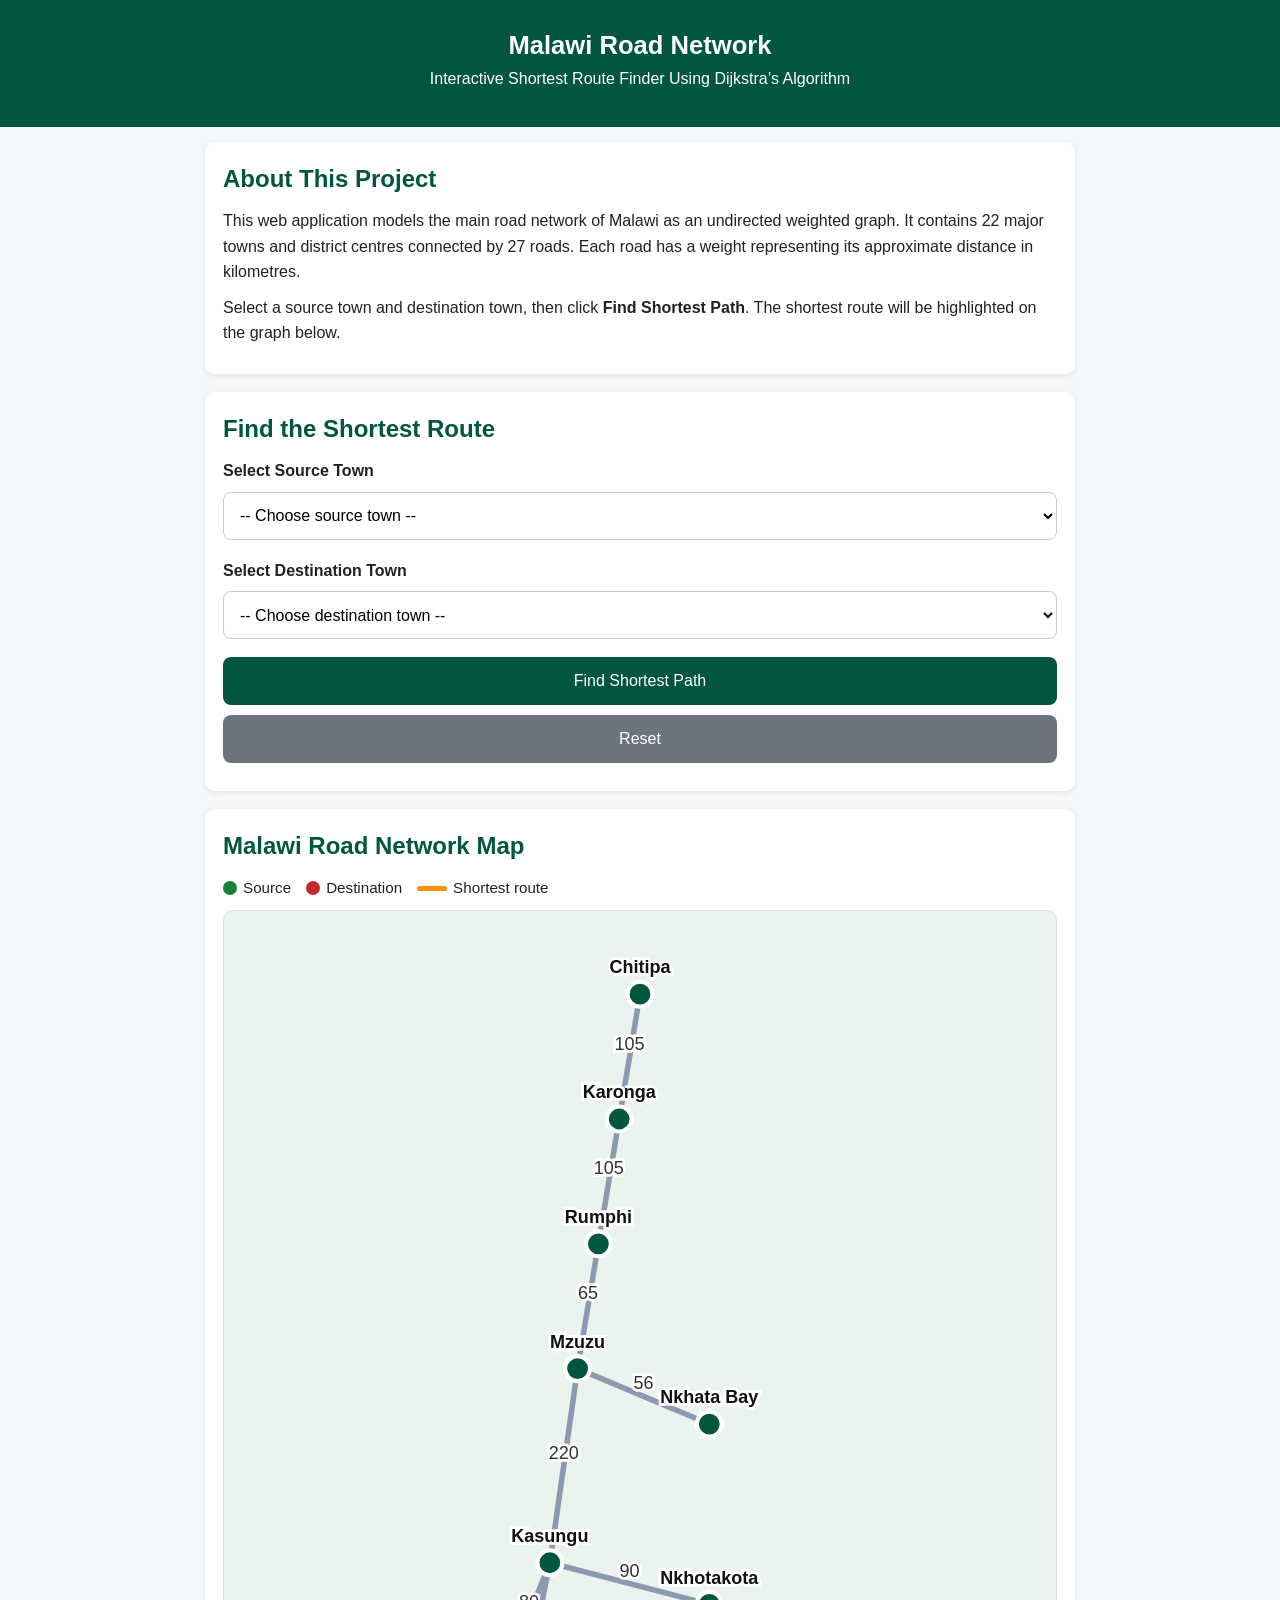
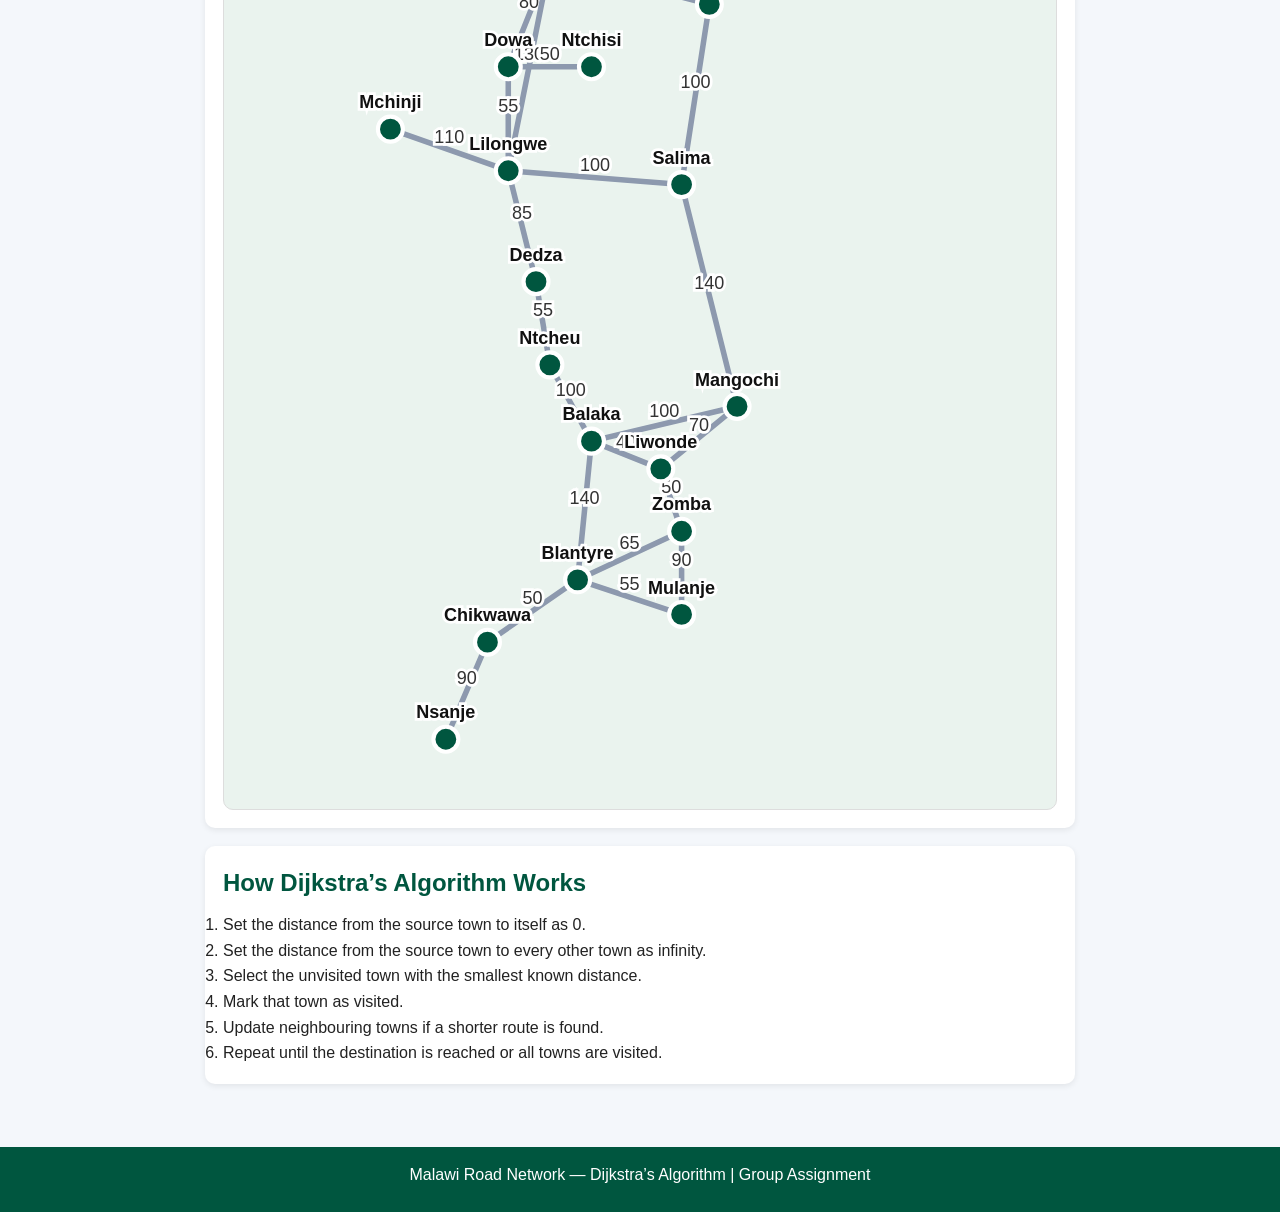
<file: index.html>
<!DOCTYPE html>
<html lang="en">
<head>
  <meta charset="UTF-8" />
  <meta name="viewport" content="width=device-width, initial-scale=1.0" />
  <title>Malawi Road Network — Dijkstra’s Algorithm</title>
  <link rel="stylesheet" href="style.css" />
</head>

<body>
  <header>
    <h1>Malawi Road Network</h1>
    <p>Interactive Shortest Route Finder Using Dijkstra’s Algorithm</p>
  </header>

  <main>
    <section class="intro">
      <h2>About This Project</h2>
      <p>
        This web application models the main road network of Malawi as an
        undirected weighted graph. It contains 22 major towns and district
        centres connected by 27 roads. Each road has a weight representing its
        approximate distance in kilometres.
      </p>
      <p>
        Select a source town and destination town, then click
        <strong>Find Shortest Path</strong>. The shortest route will be
        highlighted on the graph below.
      </p>
    </section>

    <section class="controls">
      <h2>Find the Shortest Route</h2>

      <form id="routeForm">
        <div class="form-group">
          <label for="source">Select Source Town</label>
          <select id="source" required>
            <option value="">-- Choose source town --</option>
          </select>
        </div>

        <div class="form-group">
          <label for="destination">Select Destination Town</label>
          <select id="destination" required>
            <option value="">-- Choose destination town --</option>
          </select>
        </div>

        <button type="submit">Find Shortest Path</button>
        <button type="button" id="resetButton">Reset</button>
      </form>
    </section>

    <section class="map-section">
      <h2>Malawi Road Network Map</h2>

      <p class="legend">
        <span class="legend-item">
          <span class="dot source-dot"></span> Source
        </span>

        <span class="legend-item">
          <span class="dot destination-dot"></span> Destination
        </span>

        <span class="legend-item">
          <span class="line route-line"></span> Shortest route
        </span>
      </p>

      <div class="map-container">
        <svg
          id="roadMap"
          viewBox="0 0 600 1080"
          role="img"
          aria-label="Interactive map of Malawi road network"
        >
        </svg>
      </div>

      <div id="resultSection" class="hidden">
        <div id="errorBox" class="error hidden"></div>

        <div id="resultBox" class="result hidden">
          <h3>Shortest Route Result</h3>
          <p id="distanceText"></p>
          <p id="routeText"></p>
          <p id="townCountText"></p>
        </div>
      </div>
    </section>

    <section class="algorithm-section">
      <h2>How Dijkstra’s Algorithm Works</h2>
      <ol>
        <li>Set the distance from the source town to itself as 0.</li>
        <li>Set the distance from the source town to every other town as infinity.</li>
        <li>Select the unvisited town with the smallest known distance.</li>
        <li>Mark that town as visited.</li>
        <li>Update neighbouring towns if a shorter route is found.</li>
        <li>Repeat until the destination is reached or all towns are visited.</li>
      </ol>
    </section>
  </main>

  <footer>
    <p>Malawi Road Network — Dijkstra’s Algorithm | Group Assignment</p>
  </footer>

  <script src="script.js"></script>
</body>
</html>
</file>
<file: style.css>
* {
  box-sizing: border-box;
  margin: 0;
  padding: 0;
}

body {
  font-family: Arial, Helvetica, sans-serif;
  background: #f4f7fb;
  color: #222;
  line-height: 1.6;
  overflow-x: hidden;
}

header {
  background: #00563f;
  color: white;
  text-align: center;
  padding: 25px 15px;
}

header h1 {
  font-size: 1.6rem;
}

main {
  width: 100%;
  max-width: 900px;
  margin: auto;
  padding: 15px;
}

section {
  background: white;
  border-radius: 10px;
  padding: 18px;
  margin-bottom: 18px;
  box-shadow: 0 2px 6px rgba(0, 0, 0, 0.08);
}

h2 {
  color: #00563f;
  margin-bottom: 10px;
}

h3 {
  margin-bottom: 8px;
}

p {
  margin-bottom: 10px;
}

.form-group {
  margin-bottom: 18px;
}

label {
  display: block;
  font-weight: bold;
  margin-bottom: 8px;
}

select {
  width: 100%;
  min-height: 48px;
  padding: 12px;
  font-size: 16px;
  border: 1px solid #ccc;
  border-radius: 8px;
  background: white;
}

button {
  width: 100%;
  min-height: 48px;
  background: #00563f;
  color: white;
  border: none;
  border-radius: 8px;
  font-size: 16px;
  cursor: pointer;
  margin-bottom: 10px;
}

button:hover {
  background: #007a59;
}

#resetButton {
  background: #6c757d;
}

.hidden {
  display: none;
}

.error {
  background: #fdecea;
  color: #b00020;
  border: 1px solid #f5c6cb;
  padding: 12px;
  border-radius: 8px;
  margin-bottom: 15px;
}

.result {
  background: #e8f5ee;
  border: 1px solid #b7dfc8;
  padding: 15px;
  border-radius: 8px;
}

#distanceText {
  font-weight: bold;
  font-size: 1.1rem;
}

#routeText {
  word-wrap: break-word;
  overflow-wrap: break-word;
}

.legend {
  display: flex;
  flex-wrap: wrap;
  gap: 15px;
  margin-bottom: 10px;
  font-size: 0.95rem;
}

.legend-item {
  display: flex;
  align-items: center;
  gap: 6px;
}

.dot {
  width: 14px;
  height: 14px;
  border-radius: 50%;
  display: inline-block;
}

.source-dot {
  background: #1a7f37;
}

.destination-dot {
  background: #c62828;
}

.line {
  width: 30px;
  height: 5px;
  background: #ff8f00;
  display: inline-block;
  border-radius: 3px;
}

.map-container {
  width: 100%;
  overflow-x: auto;
  border: 1px solid #ddd;
  border-radius: 10px;
  background: #eaf3ee;
}

#roadMap {
  width: 100%;
  height: auto;
  display: block;
}

.road {
  stroke: #8d99ae;
  stroke-width: 4;
  stroke-linecap: round;
}

.road-label {
  fill: #333;
  font-size: 13px;
  text-anchor: middle;
  paint-order: stroke;
  stroke: white;
  stroke-width: 4px;
}

.town {
  fill: #00563f;
  stroke: white;
  stroke-width: 3;
}

.town-label {
  fill: #111;
  font-size: 13px;
  font-weight: bold;
  text-anchor: middle;
  paint-order: stroke;
  stroke: white;
  stroke-width: 4px;
}

.route-road {
  stroke: #ff8f00;
  stroke-width: 7;
}

.route-town {
  fill: #ff8f00;
  stroke: white;
  stroke-width: 3;
}

.source-town {
  fill: #1a7f37;
}

.destination-town {
  fill: #c62828;
}

footer {
  background: #00563f;
  color: white;
  text-align: center;
  padding: 15px;
  margin-top: 30px;
}

@media (max-width: 600px) {
  header h1 {
    font-size: 1.3rem;
  }

  main {
    padding: 10px;
  }

  section {
    padding: 15px;
  }

  .road-label,
  .town-label {
    font-size: 11px;
  }
}
</file>
